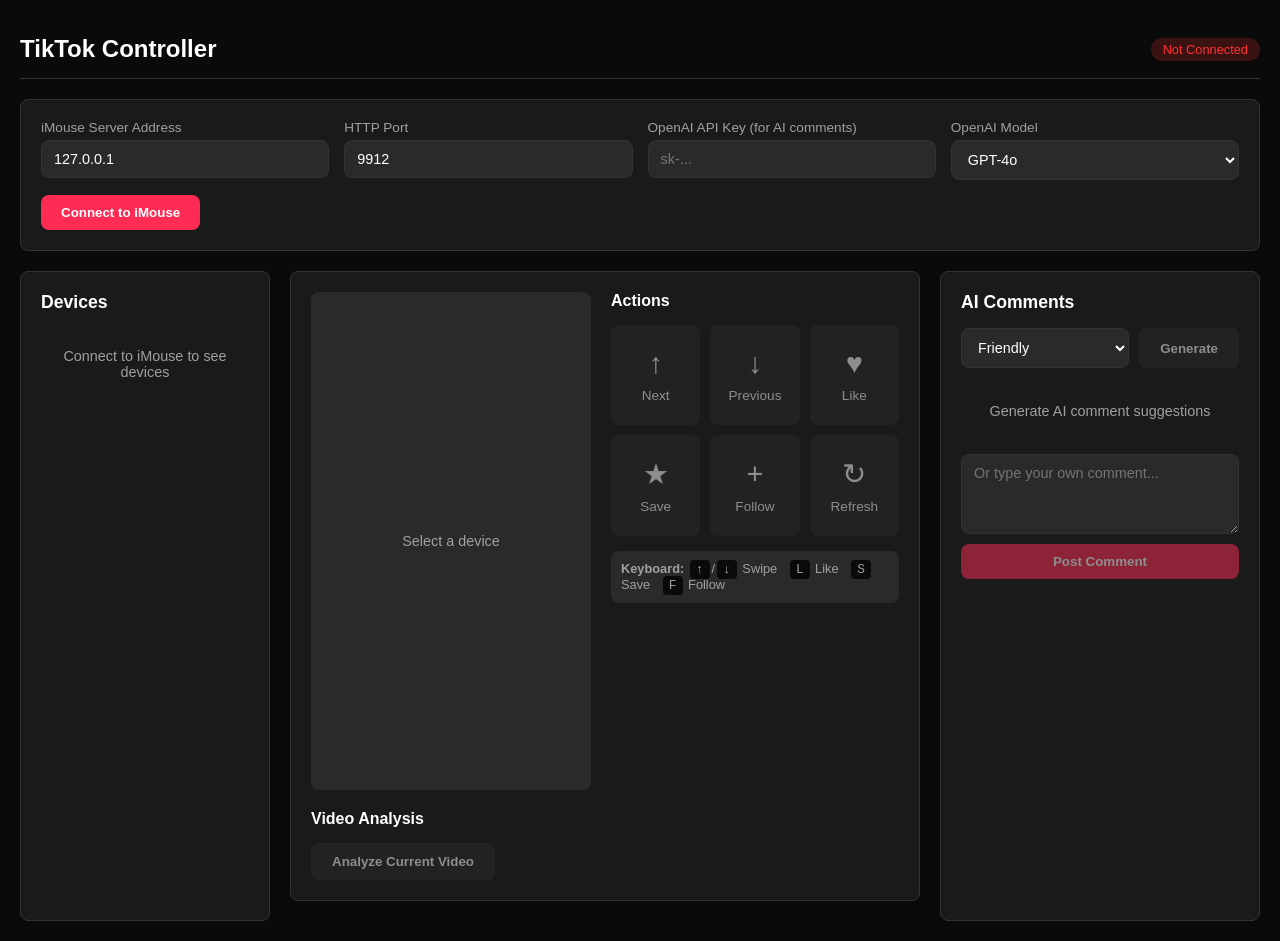
<file: tiktok-controller.html>
<!DOCTYPE html>
<html lang="en">
<head>
    <meta charset="UTF-8">
    <meta name="viewport" content="width=device-width, initial-scale=1.0">
    <title>TikTok Controller</title>
    <style>
        :root {
            --bg-primary: #0a0a0a;
            --bg-secondary: #1a1a1a;
            --bg-tertiary: #2a2a2a;
            --text-primary: #ffffff;
            --text-secondary: #a0a0a0;
            --accent: #fe2c55;
            --accent-hover: #ff4466;
            --success: #25f4ee;
            --warning: #ffcc00;
            --error: #ff3333;
            --border: #333;
            --radius: 8px;
        }

        * { box-sizing: border-box; margin: 0; padding: 0; }

        body {
            font-family: -apple-system, BlinkMacSystemFont, 'Segoe UI', Roboto, sans-serif;
            background: var(--bg-primary);
            color: var(--text-primary);
            min-height: 100vh;
            padding: 20px;
        }

        .container { max-width: 1400px; margin: 0 auto; }

        header {
            display: flex;
            justify-content: space-between;
            align-items: center;
            padding: 15px 0;
            border-bottom: 1px solid var(--border);
            margin-bottom: 20px;
        }

        header h1 { font-size: 1.5rem; }

        .status-bar { display: flex; align-items: center; gap: 15px; }

        .status {
            padding: 4px 12px;
            border-radius: 20px;
            font-size: 0.8rem;
            font-weight: 500;
        }

        .status.connected { background: rgba(37, 244, 238, 0.2); color: var(--success); }
        .status.disconnected { background: rgba(255, 51, 51, 0.2); color: var(--error); }

        /* Setup Panel */
        .setup-panel {
            background: var(--bg-secondary);
            border-radius: var(--radius);
            padding: 20px;
            margin-bottom: 20px;
            border: 1px solid var(--border);
        }

        .setup-grid {
            display: grid;
            grid-template-columns: repeat(auto-fit, minmax(250px, 1fr));
            gap: 15px;
            margin-bottom: 15px;
        }

        .input-group { display: flex; flex-direction: column; gap: 5px; }
        .input-group label { font-size: 0.85rem; color: var(--text-secondary); }

        input, select, textarea {
            padding: 10px 12px;
            background: var(--bg-tertiary);
            border: 1px solid var(--border);
            border-radius: var(--radius);
            color: var(--text-primary);
            font-size: 0.9rem;
        }

        input:focus, select:focus, textarea:focus {
            outline: none;
            border-color: var(--accent);
        }

        /* Buttons */
        .btn {
            padding: 10px 20px;
            background: var(--accent);
            border: none;
            border-radius: var(--radius);
            color: white;
            font-weight: 600;
            cursor: pointer;
            transition: all 0.2s;
        }

        .btn:hover:not(:disabled) { background: var(--accent-hover); }
        .btn:disabled { opacity: 0.5; cursor: not-allowed; }

        .btn-secondary {
            background: var(--bg-tertiary);
            border: 1px solid var(--border);
        }

        .btn-secondary:hover:not(:disabled) {
            border-color: var(--accent);
            color: var(--accent);
        }

        /* Main Layout */
        main {
            display: grid;
            grid-template-columns: 250px 1fr 320px;
            gap: 20px;
        }

        section {
            background: var(--bg-secondary);
            border-radius: var(--radius);
            padding: 20px;
            border: 1px solid var(--border);
        }

        h2 { font-size: 1.1rem; margin-bottom: 15px; }
        h3 { font-size: 1rem; margin-bottom: 15px; }

        /* Device List */
        .device-panel { grid-row: span 2; }

        .device-list { display: flex; flex-direction: column; gap: 8px; }

        .device-item {
            display: flex;
            align-items: center;
            gap: 10px;
            padding: 12px;
            background: var(--bg-tertiary);
            border-radius: var(--radius);
            cursor: pointer;
            border: 2px solid transparent;
            transition: all 0.2s;
        }

        .device-item:hover { border-color: var(--accent); }
        .device-item.selected { border-color: var(--accent); background: rgba(254, 44, 85, 0.1); }

        .device-status {
            width: 10px;
            height: 10px;
            border-radius: 50%;
            background: var(--error);
        }

        .device-status.online { background: var(--success); }

        .device-info { flex: 1; overflow: hidden; }
        .device-name { font-weight: 500; font-size: 0.9rem; }
        .device-model { font-size: 0.75rem; color: var(--text-secondary); }

        /* Control Panel */
        .control-panel { display: flex; flex-direction: column; gap: 20px; }

        .preview-section { display: flex; gap: 20px; }

        .device-preview {
            width: 280px;
            aspect-ratio: 9/16;
            background: var(--bg-tertiary);
            border-radius: var(--radius);
            display: flex;
            align-items: center;
            justify-content: center;
            overflow: hidden;
            flex-shrink: 0;
        }

        .device-preview img {
            width: 100%;
            height: 100%;
            object-fit: contain;
        }

        .actions-section { flex: 1; }

        .action-grid {
            display: grid;
            grid-template-columns: repeat(3, 1fr);
            gap: 10px;
        }

        .action-btn {
            display: flex;
            flex-direction: column;
            align-items: center;
            justify-content: center;
            gap: 8px;
            padding: 20px 15px;
            background: var(--bg-tertiary);
            border: 2px solid transparent;
            border-radius: var(--radius);
            color: var(--text-primary);
            cursor: pointer;
            transition: all 0.2s;
        }

        .action-btn:hover:not(:disabled) {
            border-color: var(--accent);
            background: rgba(254, 44, 85, 0.1);
        }

        .action-btn:disabled { opacity: 0.5; cursor: not-allowed; }
        .action-btn:active:not(:disabled) { transform: scale(0.95); }

        .action-icon { font-size: 1.8rem; }
        .action-btn span:last-child { font-size: 0.85rem; }

        /* Comment Panel */
        .comment-panel { grid-row: span 2; }

        .comment-controls {
            display: flex;
            gap: 10px;
            margin-bottom: 15px;
        }

        .comment-controls select { flex: 1; }

        .comment-suggestions {
            display: flex;
            flex-direction: column;
            gap: 8px;
            margin-bottom: 15px;
            max-height: 250px;
            overflow-y: auto;
        }

        .comment-suggestion {
            padding: 12px;
            background: var(--bg-tertiary);
            border-radius: var(--radius);
            cursor: pointer;
            font-size: 0.9rem;
            border: 2px solid transparent;
            transition: all 0.2s;
        }

        .comment-suggestion:hover { border-color: var(--accent); }
        .comment-suggestion.selected { border-color: var(--accent); background: rgba(254, 44, 85, 0.1); }

        .custom-comment { display: flex; flex-direction: column; gap: 10px; }

        .custom-comment textarea {
            width: 100%;
            height: 80px;
            resize: vertical;
            font-family: inherit;
        }

        /* Analysis */
        .analysis-result {
            margin-top: 15px;
            padding: 15px;
            background: var(--bg-tertiary);
            border-radius: var(--radius);
            font-size: 0.9rem;
            line-height: 1.6;
        }

        .hashtag {
            display: inline-block;
            background: rgba(37, 244, 238, 0.2);
            color: var(--success);
            padding: 2px 8px;
            border-radius: 12px;
            margin: 2px;
            font-size: 0.8rem;
        }

        /* Toast */
        #toast-container {
            position: fixed;
            bottom: 20px;
            right: 20px;
            z-index: 2000;
            display: flex;
            flex-direction: column;
            gap: 10px;
        }

        .toast {
            padding: 12px 20px;
            background: var(--bg-secondary);
            border-radius: var(--radius);
            border-left: 4px solid var(--accent);
            box-shadow: 0 4px 12px rgba(0,0,0,0.3);
            animation: slideIn 0.3s ease;
        }

        .toast.success { border-left-color: var(--success); }
        .toast.error { border-left-color: var(--error); }

        @keyframes slideIn {
            from { transform: translateX(100%); opacity: 0; }
            to { transform: translateX(0); opacity: 1; }
        }

        .placeholder {
            color: var(--text-secondary);
            font-size: 0.9rem;
            text-align: center;
            padding: 20px;
        }

        .loading::after {
            content: '';
            display: inline-block;
            width: 16px;
            height: 16px;
            border: 2px solid var(--text-secondary);
            border-top-color: var(--accent);
            border-radius: 50%;
            animation: spin 0.8s linear infinite;
            margin-left: 8px;
            vertical-align: middle;
        }

        @keyframes spin { to { transform: rotate(360deg); } }

        .keyboard-hints {
            margin-top: 15px;
            padding: 10px;
            background: var(--bg-tertiary);
            border-radius: var(--radius);
            font-size: 0.8rem;
            color: var(--text-secondary);
        }

        .keyboard-hints kbd {
            background: var(--bg-primary);
            padding: 2px 6px;
            border-radius: 4px;
            margin: 0 2px;
        }

        /* Responsive */
        @media (max-width: 1100px) {
            main {
                grid-template-columns: 1fr;
            }
            .device-panel { grid-row: auto; }
            .device-list { flex-direction: row; flex-wrap: wrap; }
            .device-item { flex: 1 1 150px; }
            .preview-section { flex-direction: column; align-items: center; }
            .comment-panel { grid-row: auto; }
        }
    </style>
</head>
<body>
    <div class="container">
        <header>
            <h1>TikTok Controller</h1>
            <div class="status-bar">
                <span id="connection-status" class="status disconnected">Not Connected</span>
            </div>
        </header>

        <!-- Setup Panel -->
        <div class="setup-panel">
            <div class="setup-grid">
                <div class="input-group">
                    <label>iMouse Server Address</label>
                    <input type="text" id="imouse-host" placeholder="127.0.0.1" value="127.0.0.1">
                </div>
                <div class="input-group">
                    <label>HTTP Port</label>
                    <input type="number" id="imouse-port" placeholder="9912" value="9912">
                </div>
                <div class="input-group">
                    <label>OpenAI API Key (for AI comments)</label>
                    <input type="password" id="openai-key" placeholder="sk-...">
                </div>
                <div class="input-group">
                    <label>OpenAI Model</label>
                    <select id="openai-model">
                        <option value="gpt-4o">GPT-4o</option>
                        <option value="gpt-4o-mini">GPT-4o Mini</option>
                    </select>
                </div>
            </div>
            <button class="btn" id="connect-btn">Connect to iMouse</button>
        </div>

        <main>
            <!-- Device Panel -->
            <section class="device-panel">
                <h2>Devices</h2>
                <div id="device-list" class="device-list">
                    <p class="placeholder">Connect to iMouse to see devices</p>
                </div>
            </section>

            <!-- Control Panel -->
            <section class="control-panel">
                <div class="preview-section">
                    <div id="device-preview" class="device-preview">
                        <p class="placeholder">Select a device</p>
                    </div>
                    <div class="actions-section">
                        <h3>Actions</h3>
                        <div class="action-grid">
                            <button class="action-btn" data-action="swipe-up" disabled>
                                <span class="action-icon">&#8593;</span>
                                <span>Next</span>
                            </button>
                            <button class="action-btn" data-action="swipe-down" disabled>
                                <span class="action-icon">&#8595;</span>
                                <span>Previous</span>
                            </button>
                            <button class="action-btn" data-action="like" disabled>
                                <span class="action-icon">&#9829;</span>
                                <span>Like</span>
                            </button>
                            <button class="action-btn" data-action="save" disabled>
                                <span class="action-icon">&#9733;</span>
                                <span>Save</span>
                            </button>
                            <button class="action-btn" data-action="follow" disabled>
                                <span class="action-icon">&#43;</span>
                                <span>Follow</span>
                            </button>
                            <button class="action-btn" data-action="refresh" disabled>
                                <span class="action-icon">&#8635;</span>
                                <span>Refresh</span>
                            </button>
                        </div>
                        <div class="keyboard-hints">
                            <strong>Keyboard:</strong>
                            <kbd>&#8593;</kbd>/<kbd>&#8595;</kbd> Swipe &nbsp;
                            <kbd>L</kbd> Like &nbsp;
                            <kbd>S</kbd> Save &nbsp;
                            <kbd>F</kbd> Follow
                        </div>
                    </div>
                </div>

                <!-- Analysis -->
                <div>
                    <h3>Video Analysis</h3>
                    <button class="btn btn-secondary" id="analyze-btn" disabled>Analyze Current Video</button>
                    <div id="analysis-result" class="analysis-result" style="display:none;"></div>
                </div>
            </section>

            <!-- Comment Panel -->
            <section class="comment-panel">
                <h2>AI Comments</h2>
                <div class="comment-controls">
                    <select id="comment-style">
                        <option value="friendly">Friendly</option>
                        <option value="funny">Funny</option>
                        <option value="supportive">Supportive</option>
                        <option value="curious">Curious</option>
                        <option value="impressed">Impressed</option>
                    </select>
                    <button class="btn btn-secondary" id="generate-btn" disabled>Generate</button>
                </div>
                <div id="comment-suggestions" class="comment-suggestions">
                    <p class="placeholder">Generate AI comment suggestions</p>
                </div>
                <div class="custom-comment">
                    <textarea id="custom-comment" placeholder="Or type your own comment..."></textarea>
                    <button class="btn" id="post-comment-btn" disabled>Post Comment</button>
                </div>
            </section>
        </main>
    </div>

    <div id="toast-container"></div>

    <script>
    class TikTokController {
        constructor() {
            this.imouseHost = '';
            this.imousePort = 9912;
            this.openaiKey = '';
            this.openaiModel = 'gpt-4o';
            this.devices = [];
            this.selectedDevice = null;
            this.connected = false;

            // TikTok UI positions (percentage of screen)
            this.ui = {
                like_button: { x: 0.92, y: 0.45 },
                comment_button: { x: 0.92, y: 0.55 },
                share_button: { x: 0.92, y: 0.65 },
                save_button: { x: 0.5, y: 0.85 },
                follow_button: { x: 0.92, y: 0.35 },
                video_center: { x: 0.5, y: 0.5 },
                comment_input: { x: 0.5, y: 0.95 },
            };

            this.init();
        }

        init() {
            this.loadSettings();
            this.bindEvents();
        }

        loadSettings() {
            const saved = localStorage.getItem('tiktok-controller-settings');
            if (saved) {
                const settings = JSON.parse(saved);
                document.getElementById('imouse-host').value = settings.host || '127.0.0.1';
                document.getElementById('imouse-port').value = settings.port || 9912;
                document.getElementById('openai-key').value = settings.openaiKey || '';
                document.getElementById('openai-model').value = settings.openaiModel || 'gpt-4o';
            }
        }

        saveSettings() {
            localStorage.setItem('tiktok-controller-settings', JSON.stringify({
                host: this.imouseHost,
                port: this.imousePort,
                openaiKey: this.openaiKey,
                openaiModel: this.openaiModel
            }));
        }

        get apiBase() {
            return `http://${this.imouseHost}:${this.imousePort}/api`;
        }

        // iMouse API
        async imouseRequest(fun, data = {}) {
            const response = await fetch(this.apiBase, {
                method: 'POST',
                headers: { 'Content-Type': 'application/json' },
                body: JSON.stringify({ fun, msgid: 0, data })
            });
            const result = await response.json();
            if (result.status !== 0) {
                throw new Error(result.message || 'API error');
            }
            return result.data;
        }

        async connect() {
            this.imouseHost = document.getElementById('imouse-host').value;
            this.imousePort = parseInt(document.getElementById('imouse-port').value);
            this.openaiKey = document.getElementById('openai-key').value;
            this.openaiModel = document.getElementById('openai-model').value;

            try {
                await this.loadDevices();
                this.connected = true;
                this.updateConnectionStatus(true);
                this.saveSettings();
                this.showToast('Connected to iMouse', 'success');
            } catch (error) {
                this.showToast(`Connection failed: ${error.message}`, 'error');
                this.updateConnectionStatus(false);
            }
        }

        async loadDevices() {
            const data = await this.imouseRequest('get_device_list');
            this.devices = Object.entries(data || {}).map(([id, info]) => ({
                device_id: id,
                name: info.name || id.slice(0, 8),
                model: info.model || 'Unknown',
                width: info.width || 0,
                height: info.height || 0,
                is_online: info.state === 1,
                ip: info.ip || ''
            }));
            this.renderDevices();
        }

        renderDevices() {
            const container = document.getElementById('device-list');
            if (this.devices.length === 0) {
                container.innerHTML = '<p class="placeholder">No devices found</p>';
                return;
            }

            container.innerHTML = this.devices.map(d => `
                <div class="device-item ${d.device_id === this.selectedDevice?.device_id ? 'selected' : ''}"
                     data-id="${d.device_id}">
                    <div class="device-status ${d.is_online ? 'online' : ''}"></div>
                    <div class="device-info">
                        <div class="device-name">${d.name}</div>
                        <div class="device-model">${d.model} (${d.width}x${d.height})</div>
                    </div>
                </div>
            `).join('');
        }

        selectDevice(deviceId) {
            this.selectedDevice = this.devices.find(d => d.device_id === deviceId);
            this.renderDevices();
            this.updateActionButtons();
            this.getScreenshot();
        }

        async getScreenshot() {
            if (!this.selectedDevice) return;

            const preview = document.getElementById('device-preview');
            preview.innerHTML = '<p class="placeholder loading">Loading</p>';

            try {
                const data = await this.imouseRequest('get_device_screenshot', {
                    deviceid: this.selectedDevice.device_id,
                    isjpg: true,
                    binary: false
                });
                if (data?.img) {
                    preview.innerHTML = `<img src="data:image/jpeg;base64,${data.img}">`;
                }
            } catch (error) {
                preview.innerHTML = '<p class="placeholder">Screenshot failed</p>';
            }
        }

        getCoords(element) {
            const ui = this.ui[element] || { x: 0.5, y: 0.5 };
            return {
                x: Math.round(this.selectedDevice.width * ui.x),
                y: Math.round(this.selectedDevice.height * ui.y)
            };
        }

        async click(x, y, duration = 50) {
            await this.imouseRequest('click', {
                deviceid: this.selectedDevice.device_id,
                x, y,
                button: 'left',
                time: duration
            });
        }

        async swipe(direction, length = 0.5) {
            await this.imouseRequest('swipe', {
                deviceid: this.selectedDevice.device_id,
                direction,
                length,
                button: 'left'
            });
        }

        async sendKey(key) {
            await this.imouseRequest('send_key', {
                deviceid: this.selectedDevice.device_id,
                key
            });
        }

        // Actions
        async doAction(action) {
            if (!this.selectedDevice) return;

            try {
                switch (action) {
                    case 'swipe-up':
                        await this.swipe('up');
                        break;
                    case 'swipe-down':
                        await this.swipe('down');
                        break;
                    case 'like':
                        const center = this.getCoords('video_center');
                        await this.click(center.x, center.y);
                        await this.sleep(100);
                        await this.click(center.x, center.y);
                        break;
                    case 'save':
                        const share = this.getCoords('share_button');
                        await this.click(share.x, share.y);
                        await this.sleep(500);
                        const save = this.getCoords('save_button');
                        await this.click(save.x, save.y);
                        await this.sleep(300);
                        await this.click(this.selectedDevice.width / 2, 50);
                        break;
                    case 'follow':
                        const follow = this.getCoords('follow_button');
                        await this.click(follow.x, follow.y);
                        break;
                    case 'refresh':
                        break;
                }

                this.showToast(`${action} done`, 'success');
                await this.sleep(300);
                await this.getScreenshot();
            } catch (error) {
                this.showToast(`Action failed: ${error.message}`, 'error');
            }
        }

        // AI Features
        async analyzeVideo() {
            if (!this.selectedDevice || !this.openaiKey) {
                this.showToast('Need device and OpenAI key', 'error');
                return;
            }

            const resultDiv = document.getElementById('analysis-result');
            resultDiv.style.display = 'block';
            resultDiv.innerHTML = '<span class="loading">Analyzing</span>';

            try {
                // Get screenshot
                const data = await this.imouseRequest('get_device_screenshot', {
                    deviceid: this.selectedDevice.device_id,
                    isjpg: true,
                    binary: false
                });

                // Call OpenAI
                const response = await fetch('https://api.openai.com/v1/chat/completions', {
                    method: 'POST',
                    headers: {
                        'Content-Type': 'application/json',
                        'Authorization': `Bearer ${this.openaiKey}`
                    },
                    body: JSON.stringify({
                        model: this.openaiModel,
                        messages: [{
                            role: 'user',
                            content: [
                                {
                                    type: 'image_url',
                                    image_url: { url: `data:image/jpeg;base64,${data.img}` }
                                },
                                {
                                    type: 'text',
                                    text: 'Analyze this TikTok screenshot. Extract: 1) Caption/description 2) Hashtags 3) Creator username 4) What the video is about. Return as JSON with keys: caption, hashtags (array), username, description'
                                }
                            ]
                        }],
                        max_tokens: 500
                    })
                });

                const result = await response.json();
                const content = result.choices[0].message.content;

                // Try to parse JSON from response
                let analysis;
                try {
                    const jsonMatch = content.match(/\{[\s\S]*\}/);
                    analysis = jsonMatch ? JSON.parse(jsonMatch[0]) : { description: content };
                } catch {
                    analysis = { description: content };
                }

                this.currentAnalysis = analysis;

                let html = '';
                if (analysis.caption) html += `<p><strong>Caption:</strong> ${analysis.caption}</p>`;
                if (analysis.username) html += `<p><strong>Creator:</strong> ${analysis.username}</p>`;
                if (analysis.hashtags?.length) {
                    html += `<p><strong>Hashtags:</strong> ${analysis.hashtags.map(h =>
                        `<span class="hashtag">${h}</span>`).join(' ')}</p>`;
                }
                if (analysis.description) html += `<p><strong>Content:</strong> ${analysis.description}</p>`;

                resultDiv.innerHTML = html || 'No content detected';
            } catch (error) {
                resultDiv.innerHTML = `Error: ${error.message}`;
            }
        }

        async generateComments() {
            if (!this.openaiKey) {
                this.showToast('OpenAI API key required', 'error');
                return;
            }

            const container = document.getElementById('comment-suggestions');
            container.innerHTML = '<p class="placeholder loading">Generating</p>';

            try {
                // First analyze if we haven't
                if (!this.currentAnalysis) {
                    await this.analyzeVideo();
                }

                const style = document.getElementById('comment-style').value;
                const context = this.currentAnalysis || {};

                const response = await fetch('https://api.openai.com/v1/chat/completions', {
                    method: 'POST',
                    headers: {
                        'Content-Type': 'application/json',
                        'Authorization': `Bearer ${this.openaiKey}`
                    },
                    body: JSON.stringify({
                        model: this.openaiModel,
                        messages: [{
                            role: 'system',
                            content: `Generate 3 ${style} TikTok comments based on video context. Make them authentic, not generic. Include 1-2 emojis. Return as JSON array of strings.`
                        }, {
                            role: 'user',
                            content: `Video context:\nCaption: ${context.caption || 'N/A'}\nHashtags: ${(context.hashtags || []).join(' ')}\nContent: ${context.description || 'N/A'}`
                        }],
                        max_tokens: 300,
                        temperature: 0.8
                    })
                });

                const result = await response.json();
                const content = result.choices[0].message.content;

                let comments;
                try {
                    const jsonMatch = content.match(/\[[\s\S]*\]/);
                    comments = jsonMatch ? JSON.parse(jsonMatch[0]) : [content];
                } catch {
                    comments = [content];
                }

                container.innerHTML = comments.map(c =>
                    `<div class="comment-suggestion" data-comment="${this.escapeHtml(c)}">${this.escapeHtml(c)}</div>`
                ).join('');

            } catch (error) {
                container.innerHTML = `<p class="placeholder">Error: ${error.message}</p>`;
            }
        }

        async postComment() {
            if (!this.selectedDevice) return;

            const customComment = document.getElementById('custom-comment').value;
            const selected = document.querySelector('.comment-suggestion.selected');
            const comment = customComment || selected?.dataset.comment;

            if (!comment) {
                this.showToast('Enter or select a comment', 'error');
                return;
            }

            try {
                // Open comments
                const commentBtn = this.getCoords('comment_button');
                await this.click(commentBtn.x, commentBtn.y);
                await this.sleep(500);

                // Tap input
                const input = this.getCoords('comment_input');
                await this.click(input.x, input.y);
                await this.sleep(300);

                // Type comment
                await this.sendKey(comment);
                await this.sleep(200);

                // Post (tap post button area)
                await this.click(this.selectedDevice.width - 50, input.y);

                this.showToast('Comment posted', 'success');
                document.getElementById('custom-comment').value = '';

                await this.sleep(500);
                await this.click(this.selectedDevice.width / 2, 50); // Close
                await this.getScreenshot();
            } catch (error) {
                this.showToast(`Failed: ${error.message}`, 'error');
            }
        }

        // Helpers
        sleep(ms) {
            return new Promise(resolve => setTimeout(resolve, ms));
        }

        escapeHtml(text) {
            const div = document.createElement('div');
            div.textContent = text;
            return div.innerHTML;
        }

        updateConnectionStatus(connected) {
            const status = document.getElementById('connection-status');
            status.textContent = connected ? 'Connected' : 'Not Connected';
            status.className = `status ${connected ? 'connected' : 'disconnected'}`;
        }

        updateActionButtons() {
            const hasDevice = !!this.selectedDevice;
            document.querySelectorAll('.action-btn, #generate-btn, #post-comment-btn, #analyze-btn').forEach(btn => {
                btn.disabled = !hasDevice;
            });
        }

        showToast(message, type = 'info') {
            const container = document.getElementById('toast-container');
            const toast = document.createElement('div');
            toast.className = `toast ${type}`;
            toast.textContent = message;
            container.appendChild(toast);
            setTimeout(() => toast.remove(), 3000);
        }

        bindEvents() {
            // Connect
            document.getElementById('connect-btn').addEventListener('click', () => this.connect());

            // Device selection
            document.getElementById('device-list').addEventListener('click', (e) => {
                const item = e.target.closest('.device-item');
                if (item) this.selectDevice(item.dataset.id);
            });

            // Actions
            document.querySelectorAll('.action-btn').forEach(btn => {
                btn.addEventListener('click', () => this.doAction(btn.dataset.action));
            });

            // Analysis
            document.getElementById('analyze-btn').addEventListener('click', () => this.analyzeVideo());

            // Comments
            document.getElementById('generate-btn').addEventListener('click', () => this.generateComments());
            document.getElementById('post-comment-btn').addEventListener('click', () => this.postComment());

            document.getElementById('comment-suggestions').addEventListener('click', (e) => {
                const suggestion = e.target.closest('.comment-suggestion');
                if (suggestion) {
                    document.querySelectorAll('.comment-suggestion').forEach(el => el.classList.remove('selected'));
                    suggestion.classList.add('selected');
                    document.getElementById('custom-comment').value = suggestion.dataset.comment;
                }
            });

            // Keyboard shortcuts
            document.addEventListener('keydown', (e) => {
                if (e.target.tagName === 'INPUT' || e.target.tagName === 'TEXTAREA') return;
                if (!this.selectedDevice) return;

                switch (e.key) {
                    case 'ArrowUp': e.preventDefault(); this.doAction('swipe-down'); break;
                    case 'ArrowDown': e.preventDefault(); this.doAction('swipe-up'); break;
                    case 'l': case 'L': this.doAction('like'); break;
                    case 's': case 'S': this.doAction('save'); break;
                    case 'f': case 'F': this.doAction('follow'); break;
                }
            });
        }
    }

    // Initialize
    const app = new TikTokController();
    </script>
</body>
</html>
</file>
